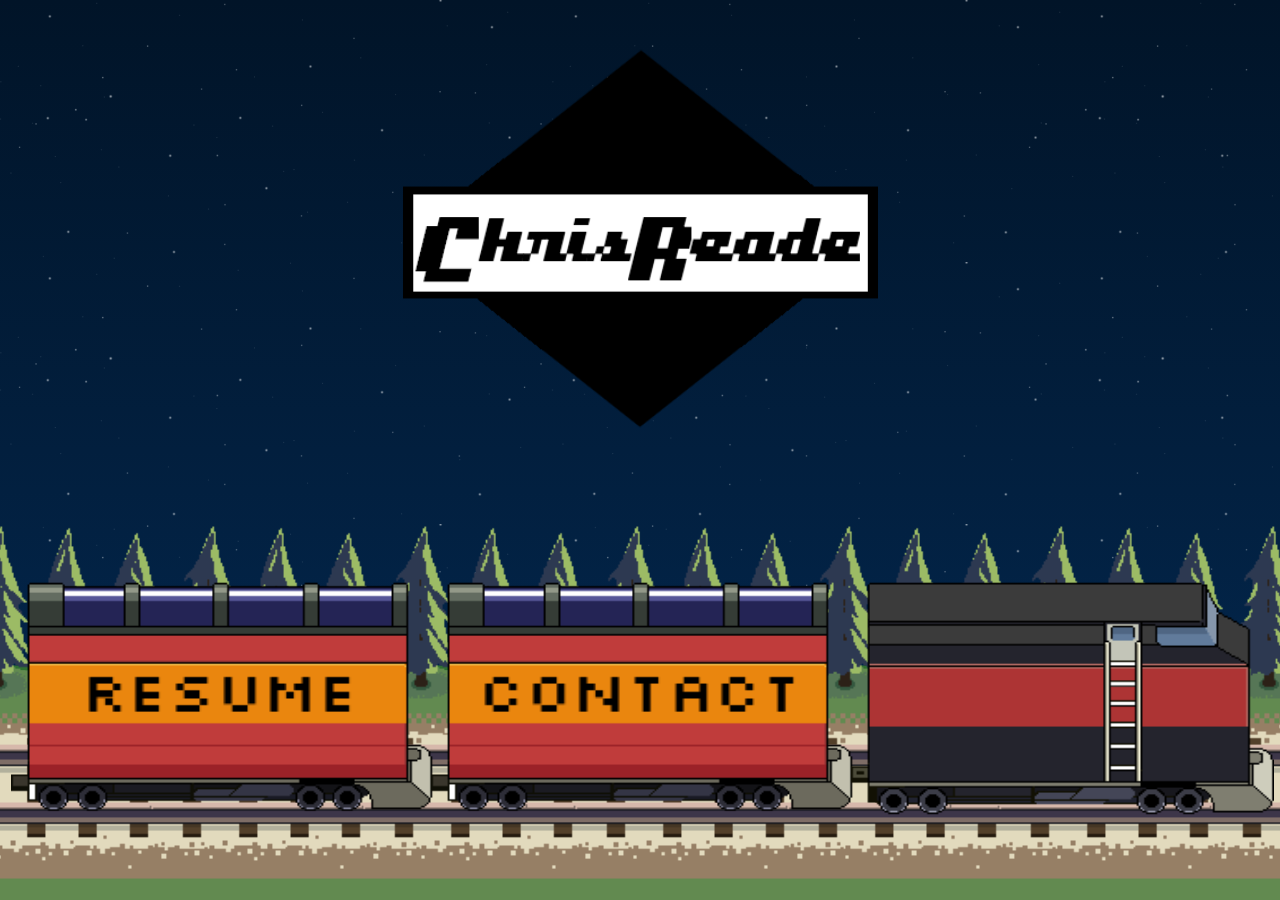
<file: index.html>
<html>
<head>
  <link href="css/creadecorp.css" rel='stylesheet' type='text/css'>
  <title>creade.github.io</title>
</head>
<body>
  <div class="contact">


    <div class="contacts">
      <a href="http://twitter.com/CWReade"><div class="twitter_logo"></div></a>
      <a href="http://github.com/creade"><div class="github_logo"></div></a>
      <a href="mailto:creade@metropho.rs"><div class="email"></div></a>

    </div>
  </div>
  <div id="stars">

    <div id="large" class="large"></div>
    <div id="medium" class="medium"></div>
    <div id="small" class="small"></div>

  </div>
  <div class="spacer">
  </div>
</div>

<div class = "background">

  <div class="cont">

    <div class="train">

      <a href="resume.html"><img class="car" src="img/resume_car.png"></a>
      <img class="car" src="img/contact_car.png" onclick="toggleContacts()">
      <img class="car" src="img/engine_black.png">

    </div>

  </div>

  <div id="ground" class="ground"></div>

  <div id="trees" class="trees"></div>


</div>




<script src="//cdnjs.cloudflare.com/ajax/libs/jquery/2.0.2/jquery.min.js"></script>
<script src="js/motio.min.js"></script>



<script type="text/javascript">
$(document).ready(function(){
  var resizeCar = function(){
    var carHeight = $(".car").height();
    $(".car").width(carHeight);
  }
  resizeCar();

  var jostle = function(hundred){
   $(".cont").animate({
    'width': hundred ? "100%" : "101%"
  },
  {
    complete: function(){
      jostle(!hundred);
    },
    duration: "slow"
  })
 }
 $( window ).resize(resizeCar);
   jostle(false);



   var ground = new Motio(document.getElementById('ground'), {
        fps: 30,
        speedX: -1500
    });
   ground.play();
   var trees = new Motio(document.getElementById('trees'), {
        fps: 30,
        speedX: -400
    });
   trees.play();
   var stars = new Motio(document.getElementById('large'), {
        fps: 25,
        speedX: -14
    });
   stars.play();
      var starsM = new Motio(document.getElementById('medium'), {
        fps: 25,
        speedX: -6
    });
   starsM.play();
      var starsS = new Motio(document.getElementById('small'), {
        fps: 25,
        speedX: -10
    });
   starsS.play();
 });

var showingContacts = false;

var toggleContacts = function(){
  if (showingContacts) {
    contactSwapOut();
    showingContacts = false;
  } else {
    contactSwapIn();
    showingContacts = true;
  }

}

var contactSwapIn  = function(){
   $(".contact").animate({
      'top': "10%"
    },
{
  queue: false,
  duration: "slow"
})
 $(".spacer").animate({
  'opacity': "0"
},
{
  queue: false,
  complete: function(){
      $(".contact").css('z-index',1000);
    },
  duration: "slow"
})
}

var contactSwapOut =function(){
$(".contact").css('z-index',0);
 $(".contact").animate({
  'top': "100%"
},
{
  queue: false,
  duration: "slow"
})
 $(".spacer").animate({
  'opacity': "1"
},
{
  queue: false,
  duration: "slow"
})
}

</script>
</body>
</html>
</file>
<file: css/creadecorp.css>
html,body { height: 100%; margin: 0px; padding: 0px; overflow: hidden;}

.ground { 
    width: 100%;
    height: 100%;
    position: absolute;
    background: url('../img/bg_ground.png');
    background-repeat: repeat-x;
    background-size: contain;
}

.trees { 
    width: 100%; 
    position: absolute;
    height: 100%;
    background: url('../img/bg_trees.png');
    background-repeat: repeat-x;
    background-size: contain;
    
}
.trees_far { 
    width: 100%;
    height: 100%;
    position: absolute;
    background: url('../img/bg_trees_far.png');
    background-repeat: repeat-x;
    background-size: contain;
}

.spacer{
    background:url("../img/title.png") no-repeat center center;
    background-size: contain;
    height: 53%;
}

.car {

    margin-left: -7px;
}

.background {
    width: 100%;
    height: 47%;
    position:relative;
    overflow: hidden;
}



@media (max-width: 1105px){
 .spacer{
    height: 60%;
}

.background {
    width: 100%;
    height: 40%;
    position:relative;
    overflow: hidden;
}

}

@media (max-width: 945px){
 .spacer{
    height: 65%;
}

.background {
    width: 100%;
    height: 35%;
    position:relative;
    overflow: hidden;
}

}

@media (max-width: 826px){
 .spacer{
    height: 70%;
}

.background {
    width: 100%;
    height: 30%;
    position:relative;
    overflow: hidden;
}

}
@media (max-width: 710px){
 .spacer{
    margin-left: 15px;
    margin-right: 15px;
    height: 73%;
}

.background {
    width: 100%;
    height: 27%;

    position:relative;
    overflow: hidden;
}

}
@media (max-width: 625px){
 .spacer{
    height: 75%;
}

.background {
    width: 100%;
    height: 25%;

    position:relative;
    overflow: hidden;
}

}

@media (max-width: 591px){
 .spacer{
    height: 77%;
}

.background {
    width: 100%;
    height: 23%;

    position:relative;
    overflow: hidden;
}

}

@media (max-width: 591px){
 .spacer{
    height: 79%;
}

.background {
    width: 100%;
    height: 21%;

    position:relative;
    overflow: hidden;
}

}

@media (max-width: 481px){
 .spacer{
    height: 80%;
}

.background {
    width: 100%;
    height: 20%;

    position:relative;
    overflow: hidden;
}

}

@media (max-width: 460px){
 .spacer{
    height: 81%;
}

.background {
    width: 100%;
    height: 19%;

    position:relative;
    overflow: hidden;
}

}

@media (max-width: 442px){
 .spacer{
    height: 82%;
}

.background {
    width: 100%;
    height: 18%;

    position:relative;
    overflow: hidden;
}

}

@media (max-width: 412px){
 .spacer{
    height: 83%;
}

.background {
    width: 100%;
    height: 17%;

    position:relative;
    overflow: hidden;
}

}

@media (device-width: 768px) and (device-height: 1024px) and (orientation:portrait) {
 .spacer{
    height: 77%;
}

.background {
    width: 100%;
    height: 23%;

    position:relative;
    overflow: hidden;
}

}

.train{
    z-index: 1000;
    height: 100%;
    text-align: center;
}
.train img{
    z-index: 1000;
    display: inline-block;
    height: 100%;
    width:346px;
}

.cont{
    height: 100%;
    z-index: 1000;
    width: 100%;
    position: absolute;
}


#stars {
    position: absolute;
    width: 100%;
    height: 100%;
    z-index: -1000;
    /* The dark blue to slightly-less-dark blue gradient */
    background-color: #032a54;
    background-repeat: repeat-x;
    background-image: -khtml-gradient(linear, left top, left bottom, from(#011428), to(#032a54));
    background-image: -moz-linear-gradient(top, #011428, #032a54);
    background-image: -ms-linear-gradient(top, #011428, #032a54);
    background-image: -webkit-gradient(linear, left top, left bottom, color-stop(0%, #011428), color-stop(100%, #032a54));
    background-image: -webkit-linear-gradient(top, #011428, #032a54);
    background-image: -o-linear-gradient(top, #011428, #032a54);
    background-image: linear-gradient(top, #011428, #032a54);
    filter:progid:DXImageTransform.Microsoft.gradient(startColorstr='#011428', endColorstr='#032a54', GradientType=0);
    margin-bottom: 10px;
}

#stars div {
    width: 100%;
    height: 100%;
    position: absolute;
}

#stars .large {
    background: url('../img/stars_large.png');
}

#stars .medium {
    background: url('../img/stars_medium.png');
}

#stars .small {
    background: url('../img/stars_small.png');
}

.contact {
    width: 100%;
    height: 45%;
    position: absolute;
    top: 100%;
}


.contacts{
    z-index: 1000;
    height: 100%;
    text-align: center;
}
.contacts div{
    z-index: 1000;
    display: inline-block;
    height: 70%;
    width: 25%;
}

.twitter_logo {
    background: url("../img/twitter.png") no-repeat center center;
    background-size: contain;
}

.github_logo {
    background: url("../img/OctocatMoon.png") no-repeat center center;
    background-size: contain;   
}

.email {
    background: url("../img/envelope.png") no-repeat center center;
    background-size: contain;   
}
</file>
